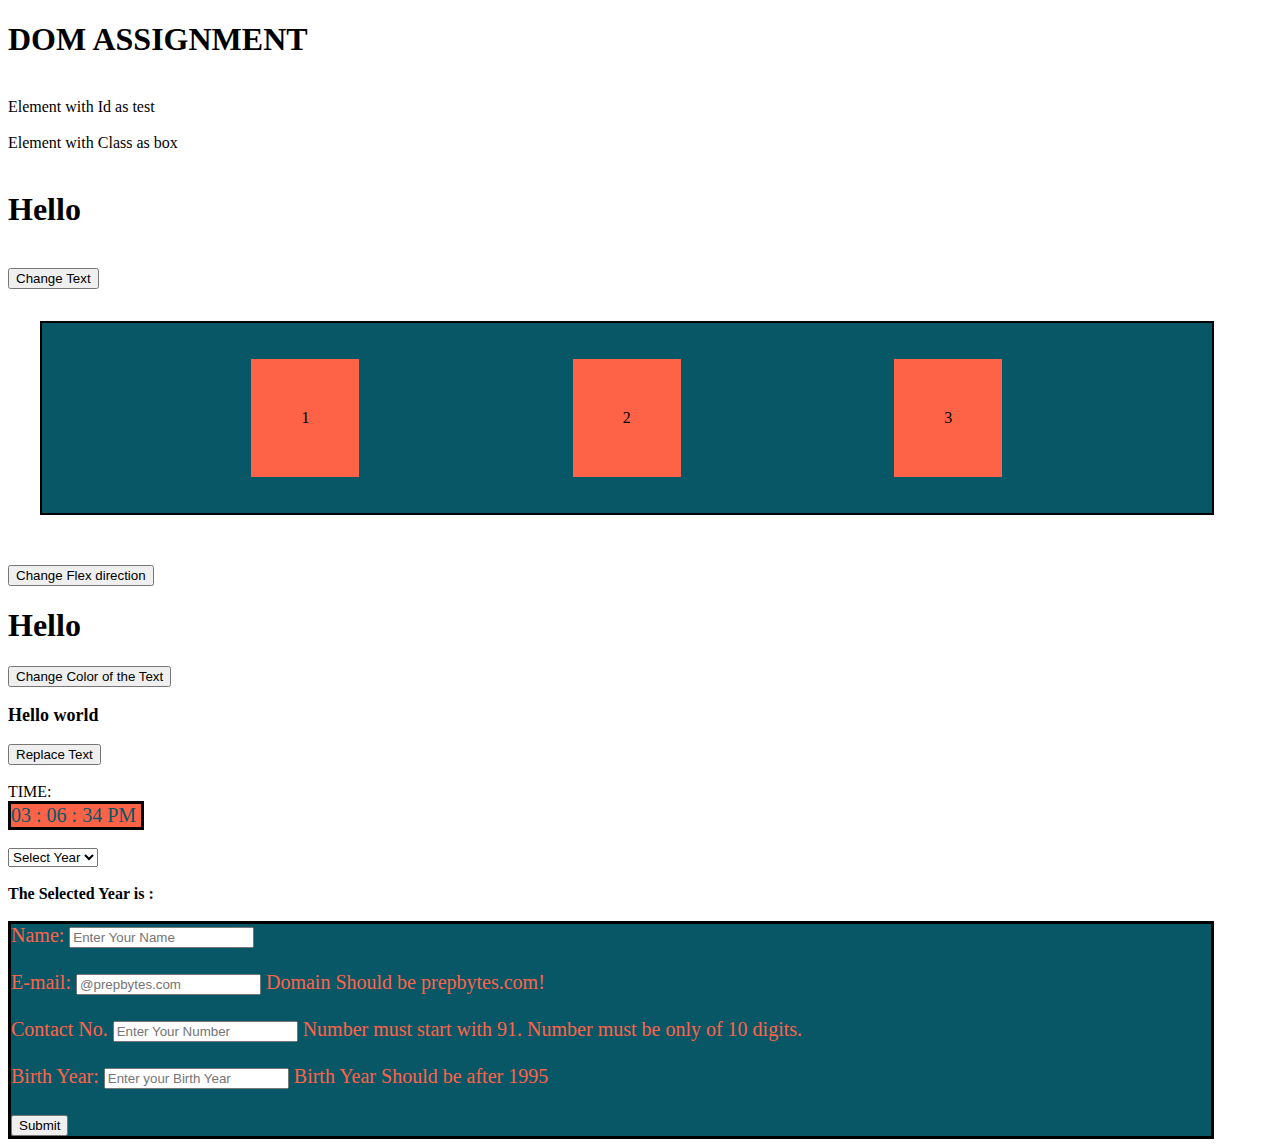
<file: Assignment_DOM/index.html>
<!DOCTYPE html>
<html lang="en">
<head>
    <meta charset="UTF-8">
    <meta http-equiv="X-UA-Compatible" content="IE=edge">
    <meta name="viewport" content="width=device-width, initial-scale=1.0">
    <title>Document</title>
    <link rel="stylesheet" href="./index.css">
</head>
<body>
<h1>
    DOM ASSIGNMENT
</h1>
<br>
<div id="text">
    Element with Id as test
</div>
<br>
<div class="box">
    Element with Class as box
</div>
<br>
<h1>
    Hello
</h1>
<br>
<button onclick="ChangeText()">Change Text</button>
<br>
<div class="flex-container">
    <div class="flex-item">1</div>
    <div class="flex-item">2</div>
    <div class="flex-item">3</div>
</div>
<br>
<button onclick="ChangeDirection()">Change Flex direction</button>
<br>
<h1 id="Color">Hello</h1>
<button onclick="ChangeColor()">Change Color of the Text</button>
<br>
<p style="font-weight: bold; font-size: large;">
    Hello world
</p>
<button onclick="ReplaceText()">Replace Text</button>
<br>
<br>
<div class="clock">TIME:</div>
<div class="time">
    <span id="hours">00</span>
    <span>:</span>
    <span id="minutes">00</span>
    <span>:</span>
    <span id="seconds">00</span>
    <span id="ampm">AM</span>
</div>
<br>
<div class="dropdown">
<select name="" onchange="yrch()" id="yrselect">
    <option>Select Year</option>
    <option value="2016-2017">2016-2017</option>
    <option value="2017-2018">2016-2017</option>
    <option value="2018-2019">2016-2017</option>
    <option value="2019-2020">2016-2017</option>
    <option value="2020-2021">2016-2017</option>
    <option value="2021-2022">2016-2017</option>
</select>
</div>
<br>
<div class="year"> <b>The Selected Year is :</b><span id="year"> </span></div>
<br>
<form action="#" class="form">
    <label for="name">Name:</label>
    <input type="text" name="name" id="name" placeholder="Enter Your Name" required>
    <br><br>
    <label for="email">E-mail:</label>
    <input type="email" name="email" id="email" required oninput="CheckEmail()" placeholder="@prepbytes.com">
    <span id="emailcheck" class="check">Domain Should be prepbytes.com!</span>
    <br><br>
    <label for="contact">Contact No.</label>
    <input type="number" name="contact" id="contact" required oninput="CheckNumber()" placeholder="Enter Your Number">
    <span class="check" id="startcheck">Number must start with 91.</span>
    <span class="check" id="digitcheck">Number must be only of 10 digits.</span>
    <br><br>
    <label for="birthyear">Birth Year:</label>
    <input type="number" name="birthyear" id="birthyear" oninput="CheckBirth()" required placeholder="Enter your Birth Year">
    <span class="check" id="birthyearcheck">Birth Year Should be after 1995</span>
    <br><br>
    <input onclick="check()" type="submit" value="Submit">
</form>

<script src="./index.js"></script>
</body>
</html>
</file>
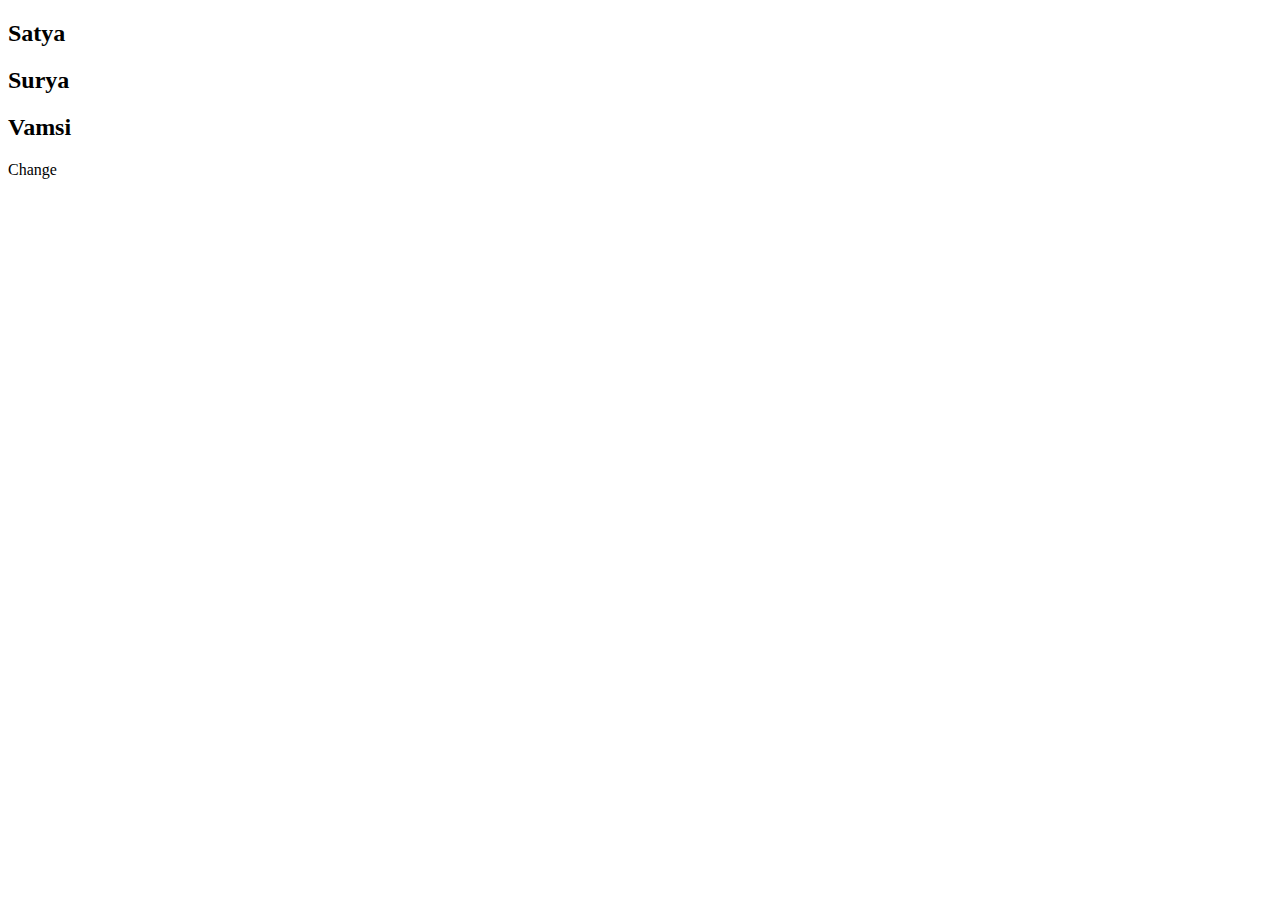
<file: Assignment_Promises/index.html>
<!DOCTYPE html>
<html lang="en">
<head>
    <meta charset="UTF-8">
    <meta http-equiv="X-UA-Compatible" content="IE=edge">
    <meta name="viewport" content="width=device-width, initial-scale=1.0">
    <title>Document</title>
</head>
<body>
    <div id="hell-container">
        <h2 class="word">Satya</h2>
        <h2 class="word">Surya</h2>
        <h2 class="word">Vamsi</h2>
    </div>
    <div>
        <div id="promise">
            Change
        </div>
    </div>
    <script src="./index.js"></script>
</body>
</html>
</file>
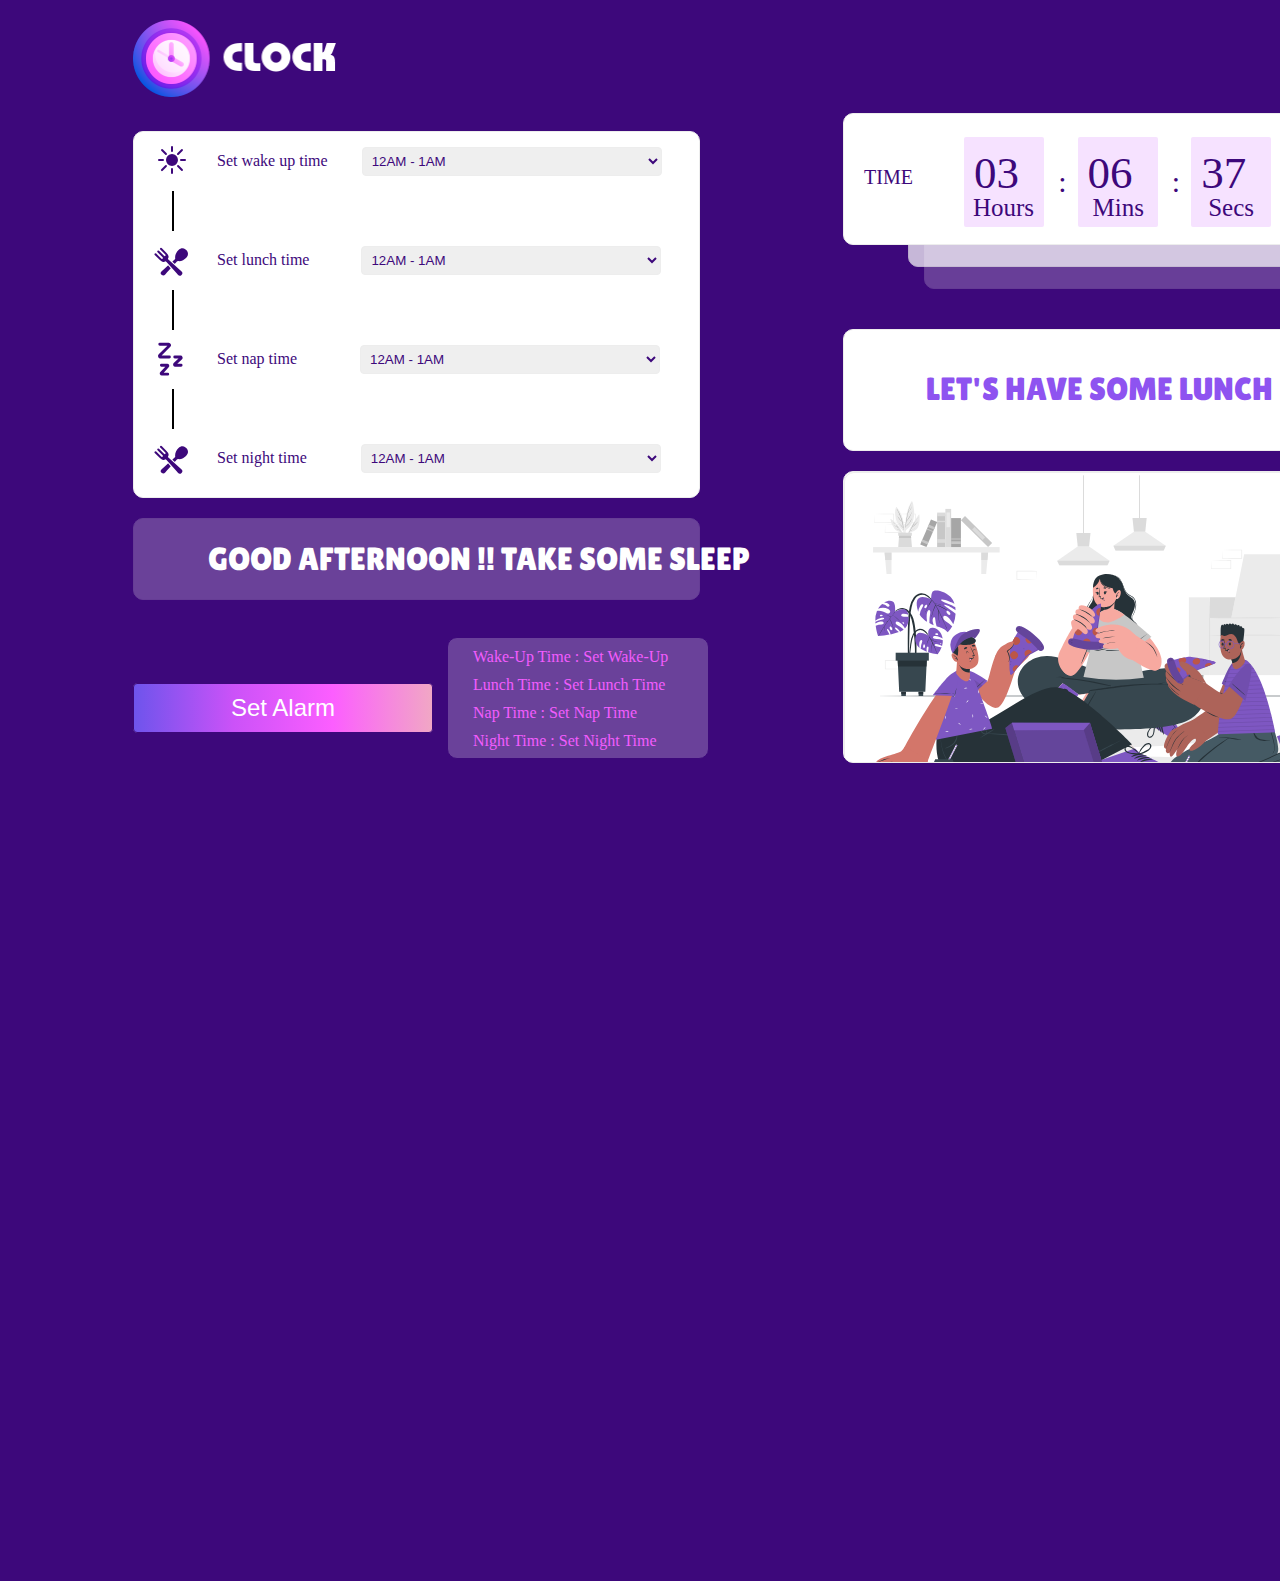
<file: Projects/Project1/index.html>
<!DOCTYPE html>
<html lang="en">
<head>
    <meta charset="UTF-8">
    <meta http-equiv="X-UA-Compatible" content="IE=edge">
    <meta name="viewport" content="width=device-width, initial-scale=1.0">
    <title>Morning</title>
    <link rel="stylesheet" href="style.css">
    <link href='https://fonts.googleapis.com/css?family=Lilita One' rel='stylesheet'>
</head>
<body>
    <div class="logo">
        <img src="./clock_logo@2x.png" width="203px" alt="">
    </div>
    <div class="selector">
        <div class="Selector-morning">
            <img class="Sel-Img" src="./wake_up.svg" alt="">
            <span class="Dialogue">Set wake up time</span>
            <form class="form-gen" action="">
                <label for="Select-Morn"></label>
                <select name="Select-Morn" id="Selectmorn">
                    <option value="12AM - 1AM">12AM - 1AM</option>
                    <option value="1AM - 2AM">1AM - 2AM</option>
                    <option value="2AM - 3AM">2AM - 3AM</option>
                    <option value="3AM - 4AM">3AM - 4AM</option>
                    <option value="4AM - 5AM">4AM - 5AM</option>
                    <option value="5AM - 6AM">5AM - 6AM</option>
                    <option value="6AM - 7AM">6AM - 7AM</option>
                    <option value="7AM - 8AM">7AM - 8AM</option>
                    <option value="8AM - 9AM">8AM - 9AM</option>
                    <option value="9AM - 10AM">9AM - 10AM</option>
                    <option value="10AM - 11AM">10AM - 11AM</option>
                    <option value="11AM - 12PM">11AM - 12PM</option>
                    <option value="12PM - 1PM">12PM - 1PM</option>
                    <option value="1PM - 2PM">1PM - 2PM</option>
                    <option value="2PM - 3PM">2PM - 3PM</option>
                    <option value="3PM - 4PM">3PM - 4PM</option>
                    <option value="4PM - 5PM">4PM - 5PM</option>
                    <option value="5PM - 6PM">5PM - 6PM</option>
                    <option value="6PM - 7PM">6PM - 7PM</option>
                    <option value="7PM - 8PM">7PM - 8PM</option>
                    <option value="8PM - 9PM">8PM - 9PM</option>
                    <option value="9PM - 10PM">PAM - 10PM</option>
                    <option value="10PM - 11PM">10PM - 11PM</option>
                    <option value="11PM - 12AM">11PM - 12AM</option>
                </select>
            </form>
        </div>
        <div class="Gap">
        </div>
        <div class="Selector-lunch">
            <img class="Sel-Img" src="./lunch_time.svg" alt="">
            <span class="Dialogue Dialogue-Lunch">Set lunch time</span>
            <form class="form-gen" action="">
                <label for="Select-lunch"></label>
                <select name="Select-lunch" id="Selectlunch">
                    <option value="12AM - 1AM">12AM - 1AM</option>
                    <option value="1AM - 2AM">1AM - 2AM</option>
                    <option value="2AM - 3AM">2AM - 3AM</option>
                    <option value="3AM - 4AM">3AM - 4AM</option>
                    <option value="4AM - 5AM">4AM - 5AM</option>
                    <option value="5AM - 6AM">5AM - 6AM</option>
                    <option value="6AM - 7AM">6AM - 7AM</option>
                    <option value="7AM - 8AM">7AM - 8AM</option>
                    <option value="8AM - 9AM">8AM - 9AM</option>
                    <option value="9AM - 10AM">9AM - 10AM</option>
                    <option value="10AM - 11AM">10AM - 11AM</option>
                    <option value="11AM - 12PM">11AM - 12PM</option>
                    <option value="12PM - 1PM">12PM - 1PM</option>
                    <option value="1PM - 2PM">1PM - 2PM</option>
                    <option value="2PM - 3PM">2PM - 3PM</option>
                    <option value="3PM - 4PM">3PM - 4PM</option>
                    <option value="4PM - 5PM">4PM - 5PM</option>
                    <option value="5PM - 6PM">5PM - 6PM</option>
                    <option value="6PM - 7PM">6PM - 7PM</option>
                    <option value="7PM - 8PM">7PM - 8PM</option>
                    <option value="8PM - 9PM">8PM - 9PM</option>
                    <option value="9PM - 10PM">PAM - 10PM</option>
                    <option value="10PM - 11PM">10PM - 11PM</option>
                    <option value="11PM - 12AM">11PM - 12AM</option>
                </select>
            </form>
        </div>
        <div class="Gap">
        </div>
        <div class="Selector-nap">
            <img class="Sel-Img" src="./nap_time.svg" alt="">
            <span class="Dialogue Dialogue-Nap">Set nap time</span>
            <form class="form-gen" action="">
                <label for="Select-nap"></label>
                <select name="Select-nap" id="Selectnap">
                    <option value="12AM - 1AM">12AM - 1AM</option>
                    <option value="1AM - 2AM">1AM - 2AM</option>
                    <option value="2AM - 3AM">2AM - 3AM</option>
                    <option value="3AM - 4AM">3AM - 4AM</option>
                    <option value="4AM - 5AM">4AM - 5AM</option>
                    <option value="5AM - 6AM">5AM - 6AM</option>
                    <option value="6AM - 7AM">6AM - 7AM</option>
                    <option value="7AM - 8AM">7AM - 8AM</option>
                    <option value="8AM - 9AM">8AM - 9AM</option>
                    <option value="9AM - 10AM">9AM - 10AM</option>
                    <option value="10AM - 11AM">10AM - 11AM</option>
                    <option value="11AM - 12PM">11AM - 12PM</option>
                    <option value="12PM - 1PM">12PM - 1PM</option>
                    <option value="1PM - 2PM">1PM - 2PM</option>
                    <option value="2PM - 3PM">2PM - 3PM</option>
                    <option value="3PM - 4PM">3PM - 4PM</option>
                    <option value="4PM - 5PM">4PM - 5PM</option>
                    <option value="5PM - 6PM">5PM - 6PM</option>
                    <option value="6PM - 7PM">6PM - 7PM</option>
                    <option value="7PM - 8PM">7PM - 8PM</option>
                    <option value="8PM - 9PM">8PM - 9PM</option>
                    <option value="9PM - 10PM">PAM - 10PM</option>
                    <option value="10PM - 11PM">10PM - 11PM</option>
                    <option value="11PM - 12AM">11PM - 12AM</option>
                </select>
            </form>
        </div>
        <div class="Gap">
        </div>
        <div class="Selector-night">
            <img class="Sel-Img" src="./lunch_time.svg" alt="">
            <span class="Dialogue Dialogue-Night">Set night time</span>
            <form class="form-gen" action="">
                <label for="Select-night"></label>
                <select name="Select-night" id="Selectnight">
                    <option value="12AM - 1AM">12AM - 1AM</option>
                    <option value="1AM - 2AM">1AM - 2AM</option>
                    <option value="2AM - 3AM">2AM - 3AM</option>
                    <option value="3AM - 4AM">3AM - 4AM</option>
                    <option value="4AM - 5AM">4AM - 5AM</option>
                    <option value="5AM - 6AM">5AM - 6AM</option>
                    <option value="6AM - 7AM">6AM - 7AM</option>
                    <option value="7AM - 8AM">7AM - 8AM</option>
                    <option value="8AM - 9AM">8AM - 9AM</option>
                    <option value="9AM - 10AM">9AM - 10AM</option>
                    <option value="10AM - 11AM">10AM - 11AM</option>
                    <option value="11AM - 12PM">11AM - 12PM</option>
                    <option value="12PM - 1PM">12PM - 1PM</option>
                    <option value="1PM - 2PM">1PM - 2PM</option>
                    <option value="2PM - 3PM">2PM - 3PM</option>
                    <option value="3PM - 4PM">3PM - 4PM</option>
                    <option value="4PM - 5PM">4PM - 5PM</option>
                    <option value="5PM - 6PM">5PM - 6PM</option>
                    <option value="6PM - 7PM">6PM - 7PM</option>
                    <option value="7PM - 8PM">7PM - 8PM</option>
                    <option value="8PM - 9PM">8PM - 9PM</option>
                    <option value="9PM - 10PM">PAM - 10PM</option>
                    <option value="10PM - 11PM">10PM - 11PM</option>
                    <option value="11PM - 12AM">11PM - 12AM</option>
                </select>
            </form>
        </div>
    </div>
    <div class="Message">
    </div>
    <div class="Message-text" id="Messagetext">
        GOOD MORNING!! WAKE UP!!
    </div>
    <button onselect="Execute()" onclick="Execute()" class="Set">Set Alarm</button>
    <div class="Output">
        <div class="output-text" id="WUT">
            Wake-Up Time : Set Wake-Up
        </div>
        <div class="output-text" id="LT">
            Lunch Time : Set Lunch Time
        </div>
        <div class="output-text" id="NT">
            Nap Time : Set Nap Time
        </div>
        <div class="output-text" id="NIT">
            Night Time : Set Night Time
        </div>
    </div>
    <div class="Live-Time">
        <div class="Time-label">
            TIME
        </div>
        <div class="Hours">
            <div class="Time-Display-Text" id="Hours">
                12
            </div>
            <img src="./timeline.svg" alt="">
            <div class="Time-text">
                :
            </div>
        </div>
        <div class="Hours-Text">
            Hours
        </div>
        <div class="Minutes">
            <img src="./timeline.svg" alt="">
            <div class="Time-Display-Text" id="Minutes">
                12
            </div>
            <div class="Time-text">
                :
            </div>
        </div>
        <div class="Minutes-Text">
            Mins
        </div>
        <div class="Seconds">
            <img src="./timeline.svg" alt="">
            <div class="Time-Display-Text" id="Seconds">
                12
            </div>
        </div>
        <div class="Seconds-Text">
            Secs
        </div>
        <div class="Day">
            <img src="./AM_svg.svg" alt="">
            <div class="Am-or-Pm" id="AMPM">
                AM
            </div>
        </div>
    </div>
    <div class="Live-Time-Aux1"></div>
    <div class="Live-Time-Aux2"></div>
    <div class="Activity">
        <div class="Activity-Text" id="ActivityText">
            GRAB SOME HEALTHY BREAKFAST!!!
        </div>
    </div>
    <Div class="Activity-Image-Morn" id="ActivityImage">
    </Div>
    <script src="./index.js"></script>
</body>
</html>
</file>
<file: Assignment_DOM/index.css>
.flex-container{
    padding: 1rem;
    margin: 2rem;
    width: 90%;
    border: 2px black solid;
    display: flex;
    background-color: #075767;
    flex-flow: row wrap;
    justify-content: space-evenly;
}
.flex-item{
    background-color: tomato;
    padding: 50px;
    margin: 20px;
}
.form{
    background-color: #075767;
    color: tomato;
    width: 1200px;
    border: 3px solid black;
    font-size: 20px;
    justify-content: center;
}
.time{
    background-color: tomato;
    color: #075767;
    border: 3px solid black;
    font-size: 20px;
    width: 130px;
    justify-content: center;
}
</file>
<file: Projects/Project1/style.css>
html , body{
    background-color: #3D087B;
}
.logo{
    margin: 20px 0px 0px 125px;
}
.selector{
    background-color: white;
    margin: 30px 0px 0px 125px;
    display: inline-block;
    width: 565px;
    height: 365px;
    border: #EDEDED 1px solid;
    border-radius: 10px;
}
.Sel-Img{
    position: relative;
    top: 12px;
    margin-left: 20px ;
}
.Gap{
    margin-top: 15px;
    margin-left: 38px;
    border-left: 2px black solid;
    height: 40px;
}
.Dialogue{
    margin: 0px 30px 0px 25px;
    color: #3D087B;
}
.form-gen{
    display: inline-block;
}
Select{
    width: 300px;
    border: #EDEDED 1px solid;
    padding: 5px;
    border-radius: 4px;
    color: #3D087B;
}
Select:focus{
    color: black;
}
.Dialogue-Lunch{
    margin-right: 48px;
}
.Dialogue-Nap{
    margin-right: 59px;
}
.Dialogue-Night{
    margin-right: 50px;
}
.Message{
    background-color: white;
    margin: 20px 0px 0px 125px;
    width: 565px;
    height: 80px;
    border: #EDEDED 1px solid;
    border-radius: 10px;
    opacity: 0.23;
    z-index: 0;
}
.Message-text{
    position: relative;
    left: 200px;
    bottom: 60px;
    font-family: 'Lilita One';font-size: 32px;
    font-weight: lighter;
    color: white;
    z-index: 1;
}
.Message-text-After{
    position: relative;
    left: 134px;
    bottom: 60px;
    font-family: 'Lilita One';font-size: 32px;
    font-weight: lighter;
    color: white;
    z-index: 1;
}
.Message-text-Even{
    position: relative;
    left: 270px;
    bottom: 60px;
    font-family: 'Lilita One';font-size: 32px;
    font-weight: lighter;
    color: white;
    z-index: 1;
}
.Message-text-Night{
    position: relative;
    left: 290px;
    bottom: 60px;
    font-family: 'Lilita One';font-size: 32px;
    font-weight: lighter;
    color: white;
    z-index: 1;
}
.Output{
    background-color: #6A419A;
    margin: 0px 0px 0px 10px;
    display: inline-block;
    width: 260px;
    height: 120px;
    border: #3D087B 1px solid;
    border-radius: 10px;
    opacity: 1;
}
.output-text{
    margin: 10px 30px 0px 25px;
    color: #F25CFE;
}
.Set{
    margin: 0px 0px 0px 125px;
    width: 300px;
    position: relative;
    bottom: 30px;
    height: 50px;
    border-radius: 4px;
    color: white;
    font-size: 24px;
    border: #3D087B 1px solid;
    background-image: linear-gradient(
        to right,
        #6E54EC,
        #CB52F8,
        #FC5EFF,
        #F1A7C5
    );
}
.Set:hover{
    background-image: linear-gradient(
        to left,
        #6E54EC,
        #CB52F8,
        #FC5EFF,
        #F1A7C5
    );
}
.Live-Time{
    margin: 0px 0px 0px 125px;
    width: 535px;
    height: 130px;
    background-color: white;
    position: relative;
    bottom: 650px;
    left: 710px;
    border-radius: 10px;
    border: #EDEDED 1px solid;
    z-index: 7;
}
.Time-label{
    color: #3D087B;
    font-size: 20px;
    font-family: 'Times New Roman', Times, serif;
    position: relative;
    top: 52px;
    left: 20px;
}
.Hours{
    display: inline-block;
    position: relative;
    left: 120px;
    font-size: 45px;
    color: #3D087B;
}
.Hours-Text{
    display: inline;
    position: absolute;
    font-size: 25px;
    color: #3D087B;
    top: 80px;
    right: 345px;
}
.Minutes-Text{
    display: inline;
    position: absolute;
    font-size: 25px;
    color: #3D087B;
    top: 80px;
    right: 235px;
}
.Seconds-Text{
    display: inline;
    position: absolute;
    font-size: 25px;
    color: #3D087B;
    top: 80px;
    right: 125px;
}
.Minutes{
    display: inline-block;
    position: relative;
    left: 130px;
    font-size: 45px;
    color: #3D087B;
}
.Seconds{
    display: inline-block;
    position: relative;
    left: 140px;
    font-size: 45px;
    color: #3D087B;
}
.Day{
    display: inline-block;
    position: relative;
    left: 160px;
    font-size: 25px;
    color: #3D087B;
}
.Time-text{
    display: inline-block;
    position: relative;
    left: 3px;
    bottom: 35px;
    font-size: 30px;
    color: #3D087B;
}
.Time-Display-Text{
    position: absolute;
    top:10px;
    left: 10px;
    text-align: center;
}
.Am-or-Pm{
    display: inline-block;
    position: relative;
    right: 74px;
    bottom: 34px;
    font-size: 32px;
    color: white;
}
.Live-Time-Aux1{
    margin: 0px 0px 0px 125px;
    width: 415px;
    height: 130px;
    background-color: white;
    position: relative;
    bottom: 760px;
    left: 775px;
    border-radius: 10px;
    border: #EDEDED 1px solid;
    z-index: 6;
    opacity: 0.71;
}
.Live-Time-Aux2{
    margin: 0px 0px 0px 125px;
    width: 380px;
    height: 130px;
    background-color: white;
    position: relative;
    bottom: 870px;
    left: 791px;
    border-radius: 10px;
    border: #EDEDED 1px solid;
    z-index: 5;
    opacity: 0.22;
}
.Activity{
    margin: 0px 0px 0px 125px;
    width: 535px;
    height: 120px;
    background-color: white;
    position: relative;
    bottom: 830px;
    left: 710px;
    border-radius: 10px;
    border: #EDEDED 1px solid;
    color: #8E53F0;
    font-size: 30px;
    font-family: 'Lilita One';font-size: 32px;
    font-weight: lighter;
    text-align: center;
}
.Activity-Text{
    position: relative;
    top: 40px;
}
.Activity-Text-Even{
    position: relative;
    top: 24px;
}
#ActivityImage{
    margin: 0px 0px 0px 125px;
    width: 535px;
    height: 290px;
    background-color: white;
    background-image: url(./Component\ 30\ –\ 1.svg);
    background-size: cover;
    position: relative;
    bottom: 810px;
    left: 710px;
    border-radius: 10px;
    border: #EDEDED 1px solid;
}
.Activity-Image-Afte{
    margin: 0px 0px 0px 125px;
    width: 535px;
    height: 290px;
    background-color: white;
    background-image: url(./Component\ 31\ –\ 1.svg);
    background-size: cover;
    position: relative;
    bottom: 810px;
    left: 710px;
    border-radius: 10px;
    border: #EDEDED 1px solid;
}
.Activity-Image-Even{
    margin: 0px 0px 0px 125px;
    width: 535px;
    height: 290px;
    background-color: white;
    background-image: url(./lunch_image@2x.png);
    background-size: cover;
    position: relative;
    bottom: 810px;
    left: 710px;
    border-radius: 10px;
    border: #EDEDED 1px solid;
}
.Activity-Image-Nigh{
    margin: 0px 0px 0px 125px;
    width: 535px;
    height: 290px;
    background-color: white;
    background-image: url(./Component\ 32\ –\ 1.svg);
    background-size: cover;
    position: relative;
    bottom: 810px;
    left: 710px;
    border-radius: 10px;
    border: #EDEDED 1px solid;
}
</file>
